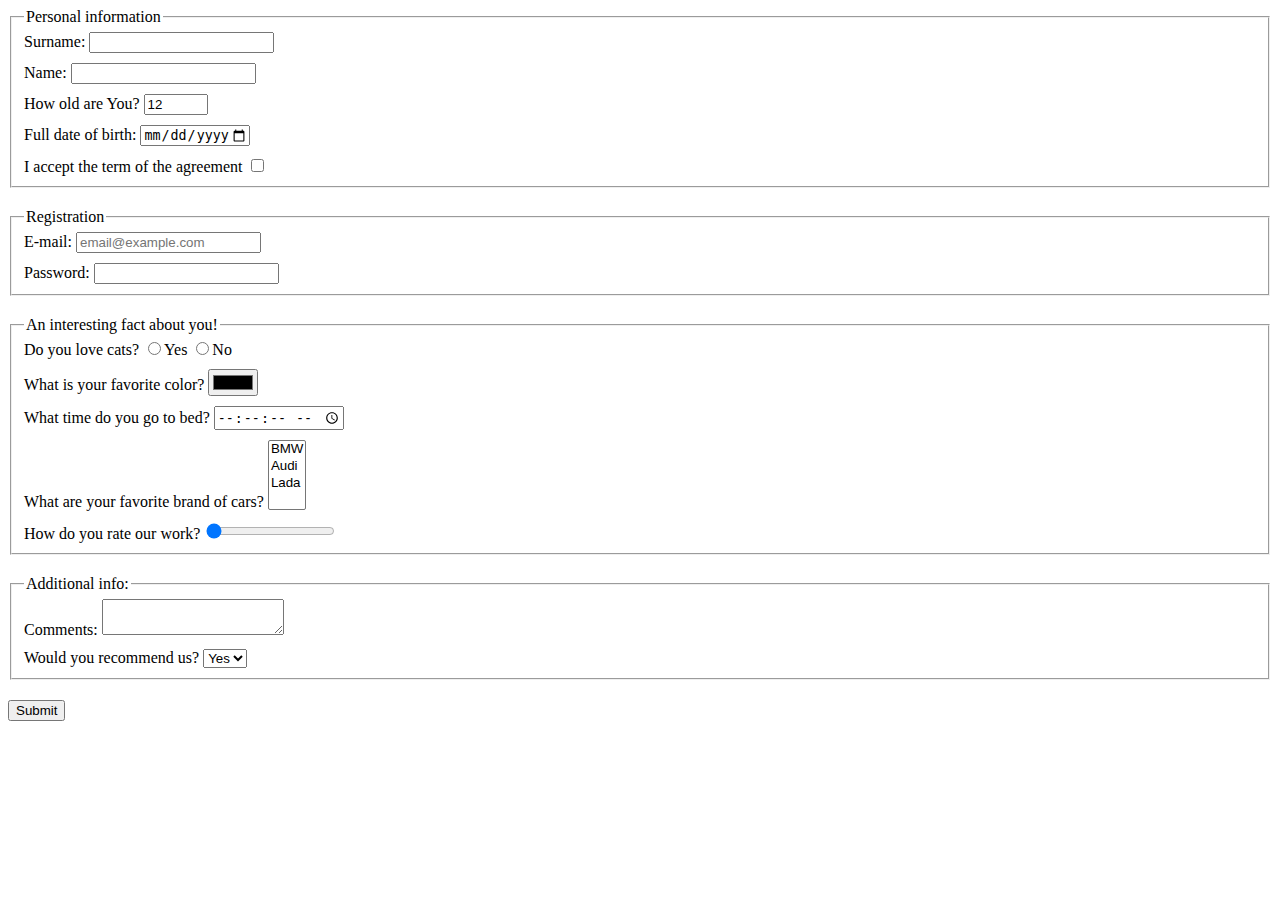
<file: index.html>
<!doctype html><html lang="en"><head><meta charset="UTF-8"><meta name="viewport" content="width=device-width, user-scalable=no, initial-scale=1.0, maximum-scale=1.0, minimum-scale=1.0"><meta http-equiv="X-UA-Compatible" content="ie=edge"><title>HTML Form</title><link rel="stylesheet" href="style.e374b760.css"></head><body> <form action="https://mate-academy-form-lesson.herokuapp.com/create-application" method="post" onsubmit="onSubmit()"> <fieldset class="info-sections"> <legend>Personal information</legend> <div class="box"> <label for="surname-value"> Surname: <input type="text" name="surname" id="surname-value" autocomplete="off" required> </label> </div> <div class="box"> <label for="name-value"> Name: <input type="text" name="name" id="name-value" autocomplete="off" required> </label> </div> <div class="box"> <label for="age-value"> How old are You? <input type="number" name="age" id="age-value" value="12" min="8" max="100" autocomplete="off" required> </label> </div> <div class="box"> <label for="birthday-value"> Full date of birth: <input type="date" name="birthday" id="birthday-value" autocomplete="off" max="2021-09-06" required> </label> </div> <div class="box"> <label for="terms-agreement-value"> I accept the term of the agreement <input type="checkbox" name="terms-agreement" id="terms-agreement-value" required> </label> </div> </fieldset> <fieldset class="info-sections"> <legend>Registration</legend> <div class="box"> <label for="email-value"> E-mail: <input type="email" name="email" id="email-value" placeholder="email@example.com" autocomplete="off" required> </label> </div> <div class="box"> <label for="password-value"> Password: <input type="password" name="password" id="password-value" minlength="5" maxlength="20" autocomplete="off" required> </label> </div> </fieldset> <fieldset class="info-sections"> <legend>An interesting fact about you!</legend> <div class="box">Do you love cats? <label for="yes-value"> <input type="radio" name="cat" id="yes-value">Yes </label> <label for="no-value"> <input type="radio" name="cat" id="no-value">No </label> </div> <div class="box"> <label for="color-value"> What is your favorite color? <input type="color" name="color" id="color-value"> </label> </div> <div class="box"> <label for="time-value"> What time do you go to bed? <input type="time" name="time" id="time-value" step="1"> </label> </div> <div class="box"> <label for="car-value"> What are your favorite brand of cars? <select name="car" id="car-value" multiple> <option value="BMW">BMW</option> <option value="Audi">Audi</option> <option value="Lada">Lada</option> <option value="" disabled></option> </select> </label> </div> <div class="box"> <label for="rate-value"> How do you rate our work? <input type="range" name="rate" id="rate-value" min="1" max="10" value="1"> </label> </div> </fieldset> <fieldset class="info-sections"> <legend>Additional info:</legend> <div class="box"> <label for="about-value"> Comments: <textarea name="about" id="about-value" cols="20" rows="2" autocomplete="off">
            </textarea> </label> </div> <div class="box"> <label for="recommend-value"> Would you recommend us? <select name="recommend" id="recommend-value" required> <option value="yes">Yes</option> <option value="no">No</option> </select> </label> </div> </fieldset> <button type="submit"> Submit </button> </form> <script type="text/javascript" src="main.e97352c4.js"></script> </body></html>
</file>
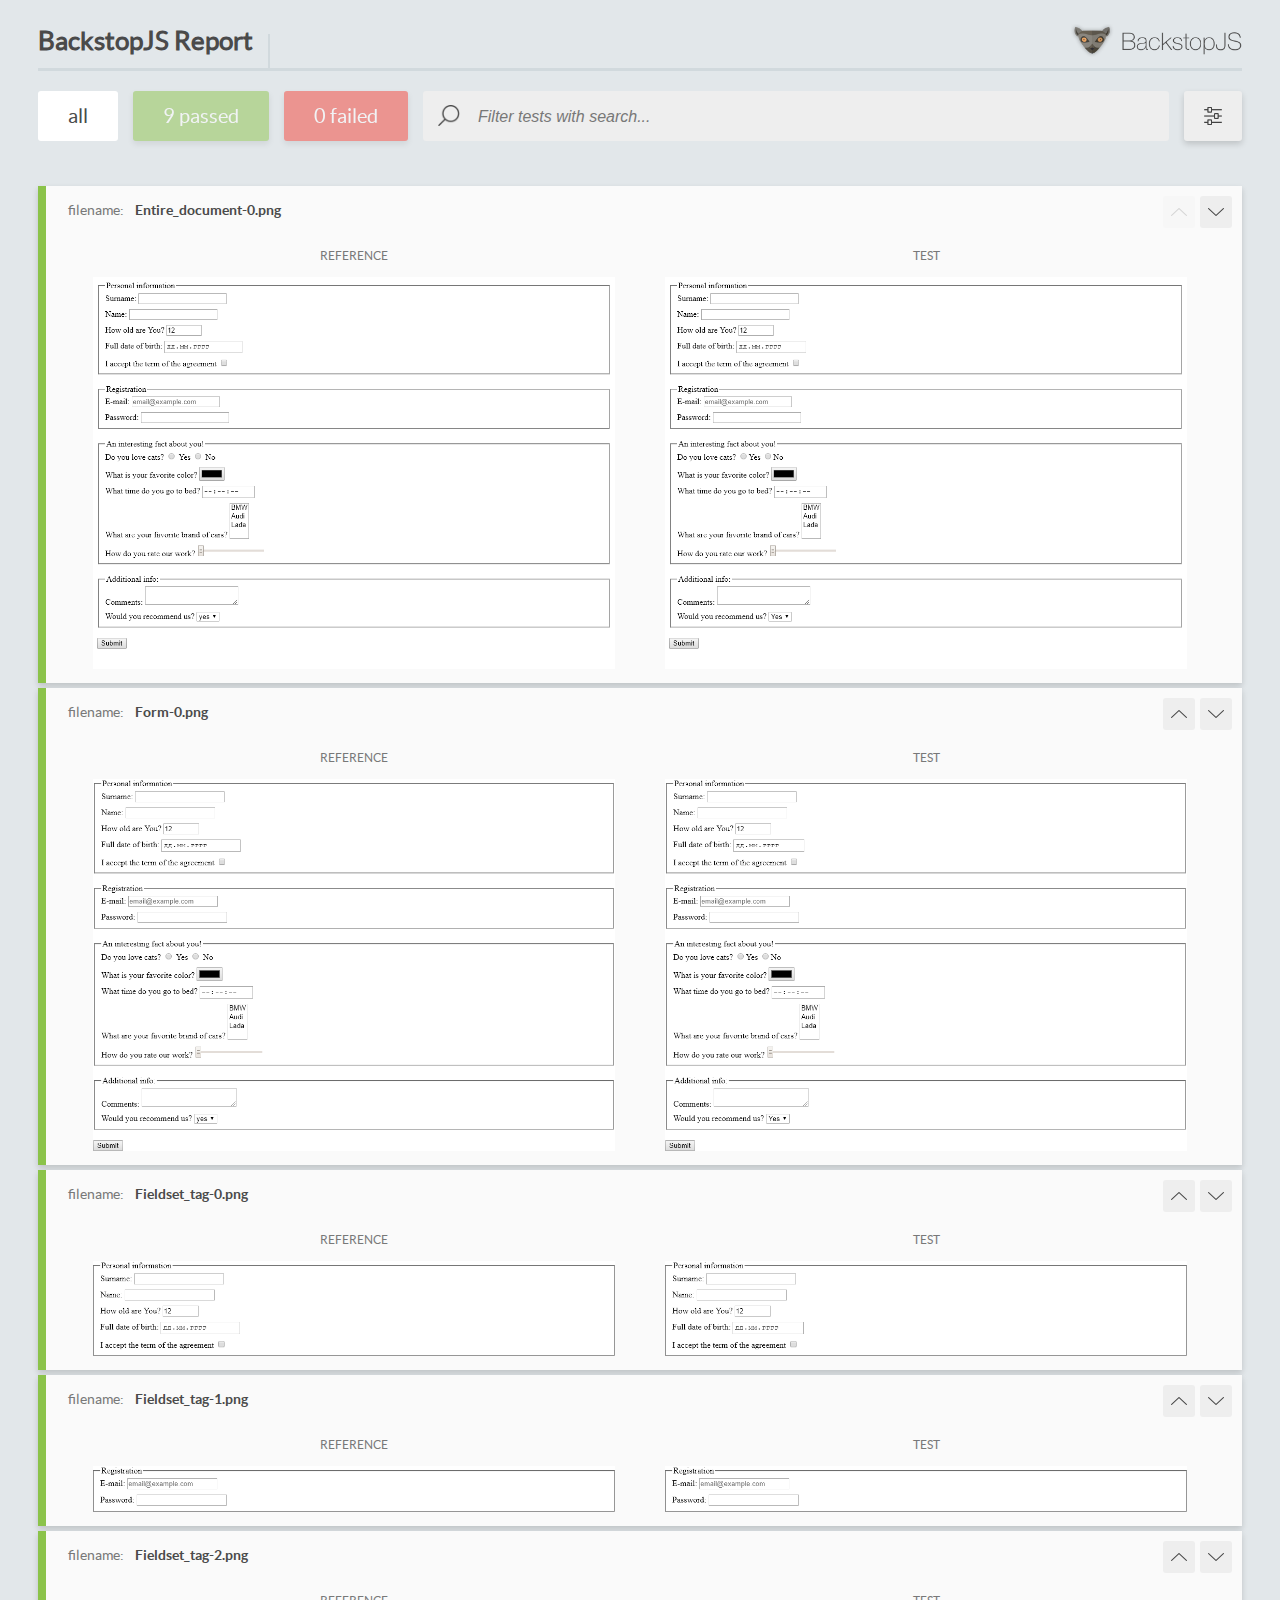
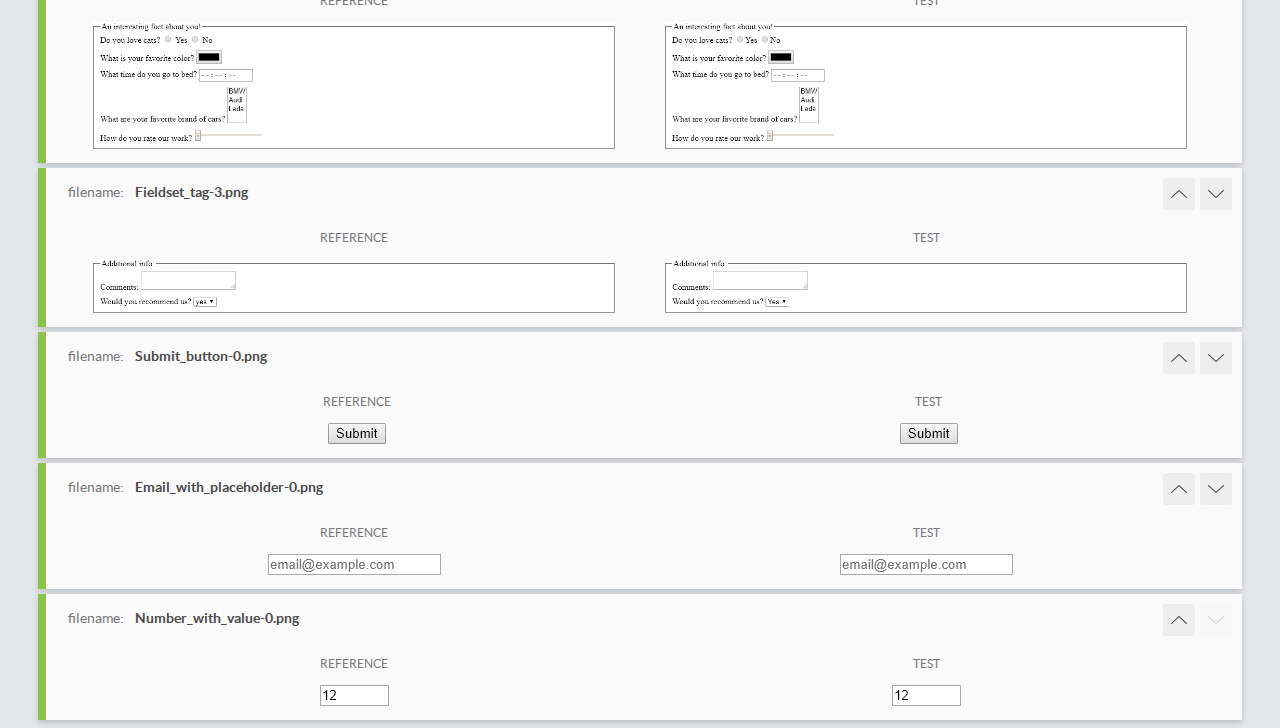
<file: report/html_report/index.html>
<!DOCTYPE html>
<html>
  <head>
    <meta charset="utf-8">
    <title>BackstopJS Report</title>

    <style>
      @font-face {
          font-family: 'latoregular';
          src: url('./assets/fonts/lato-regular-webfont.woff2') format('woff2'),
              url('./assets/fonts/lato-regular-webfont.woff') format('woff');
          font-weight: 400;
          font-style: normal;
      }
      @font-face {
          font-family: 'latobold';
          src: url('./assets/fonts/lato-bold-webfont.woff2') format('woff2'),
              url('./assets/fonts/lato-bold-webfont.woff') format('woff');
          font-weight: 700;
          font-style: normal;
      }

      .ReactModal__Body--open {
          overflow: hidden;
      }
      .ReactModal__Body--open .header {
        display: none;
      }

    </style>
  </head>
  <body style="background-color: #E2E7EA">
    <div id="root">

    </div>
    <script type="text/javascript">
      function report (report) { // eslint-disable-line no-unused-vars
        window.tests = report;
      }
    </script>
    <script type="text/javascript" src="config.js"></script>
    <script type="text/javascript" src="index_bundle.js"></script>
  </body>
</html>
</file>
<file: style.e374b760.css>
.info-sections{margin-bottom:20px}.box:not(:last-child){margin-bottom:10px}
/*# sourceMappingURL=style.e374b760.css.map */
</file>
